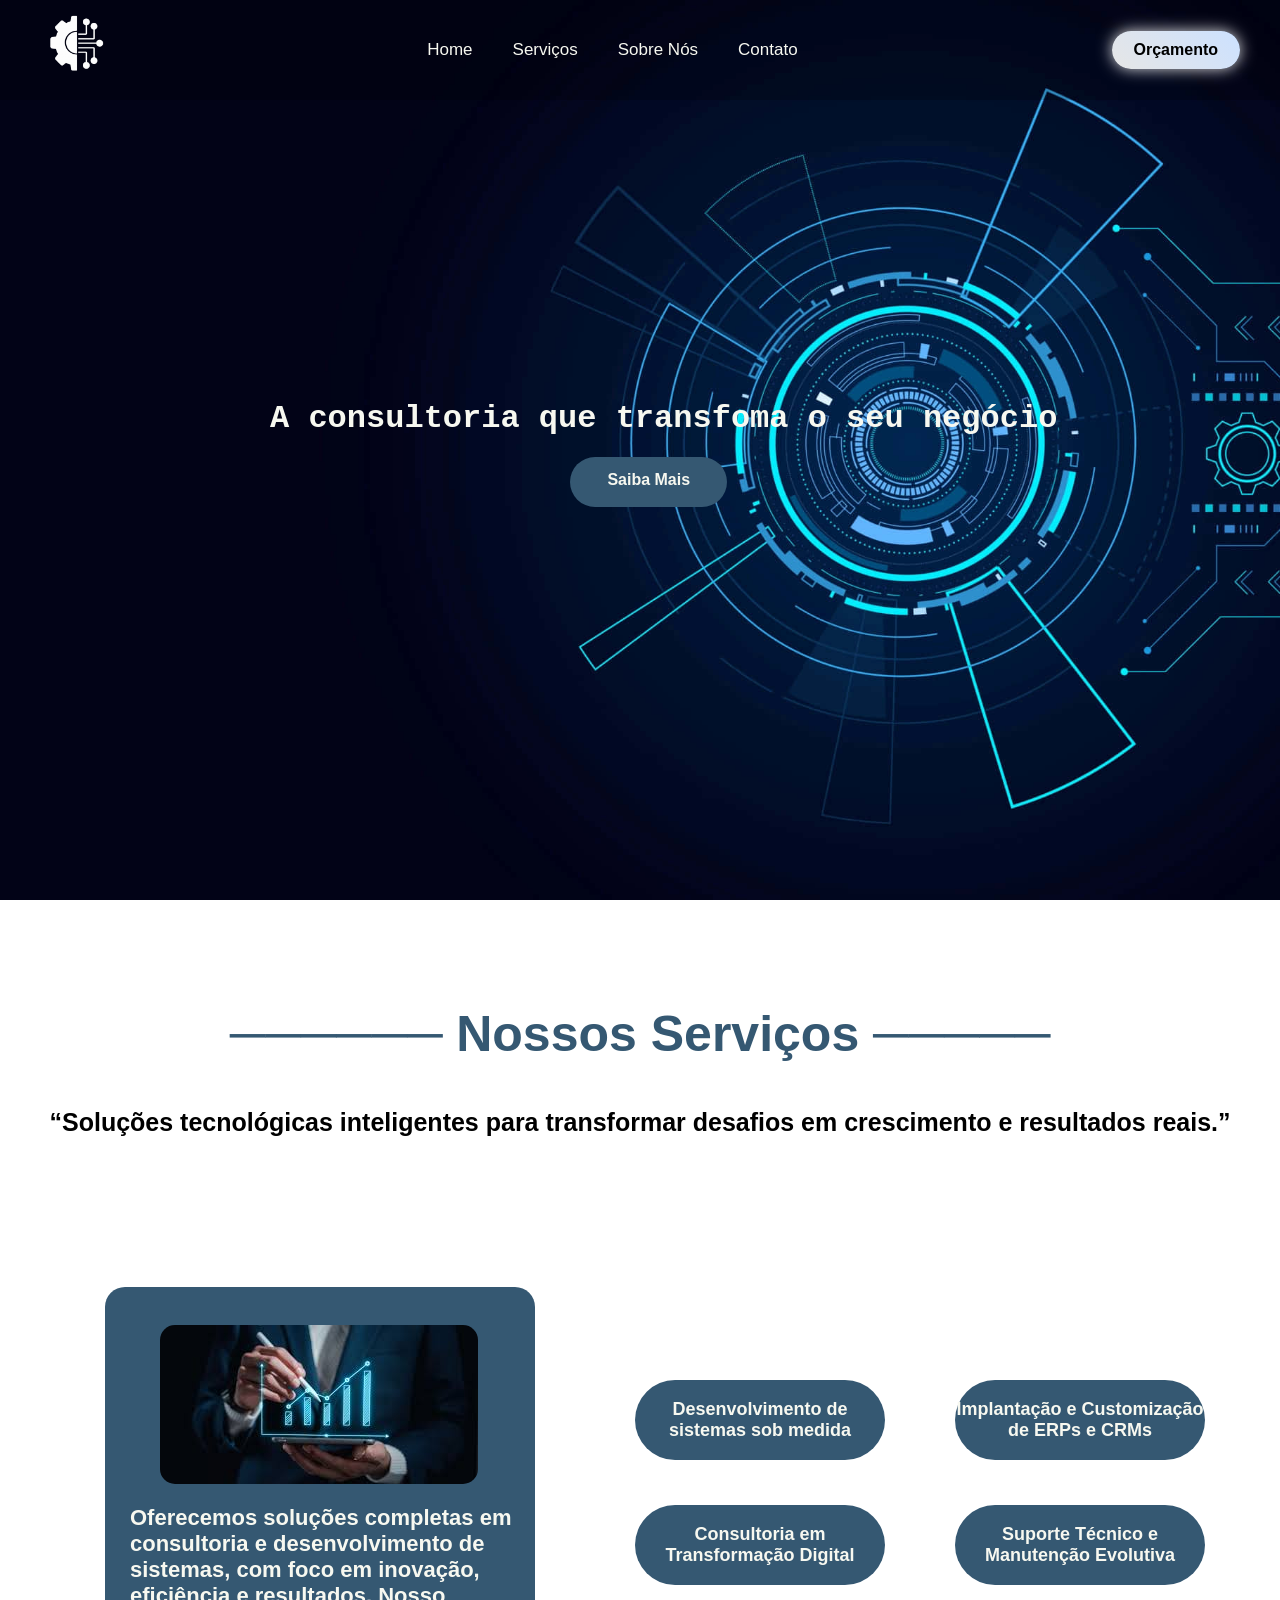
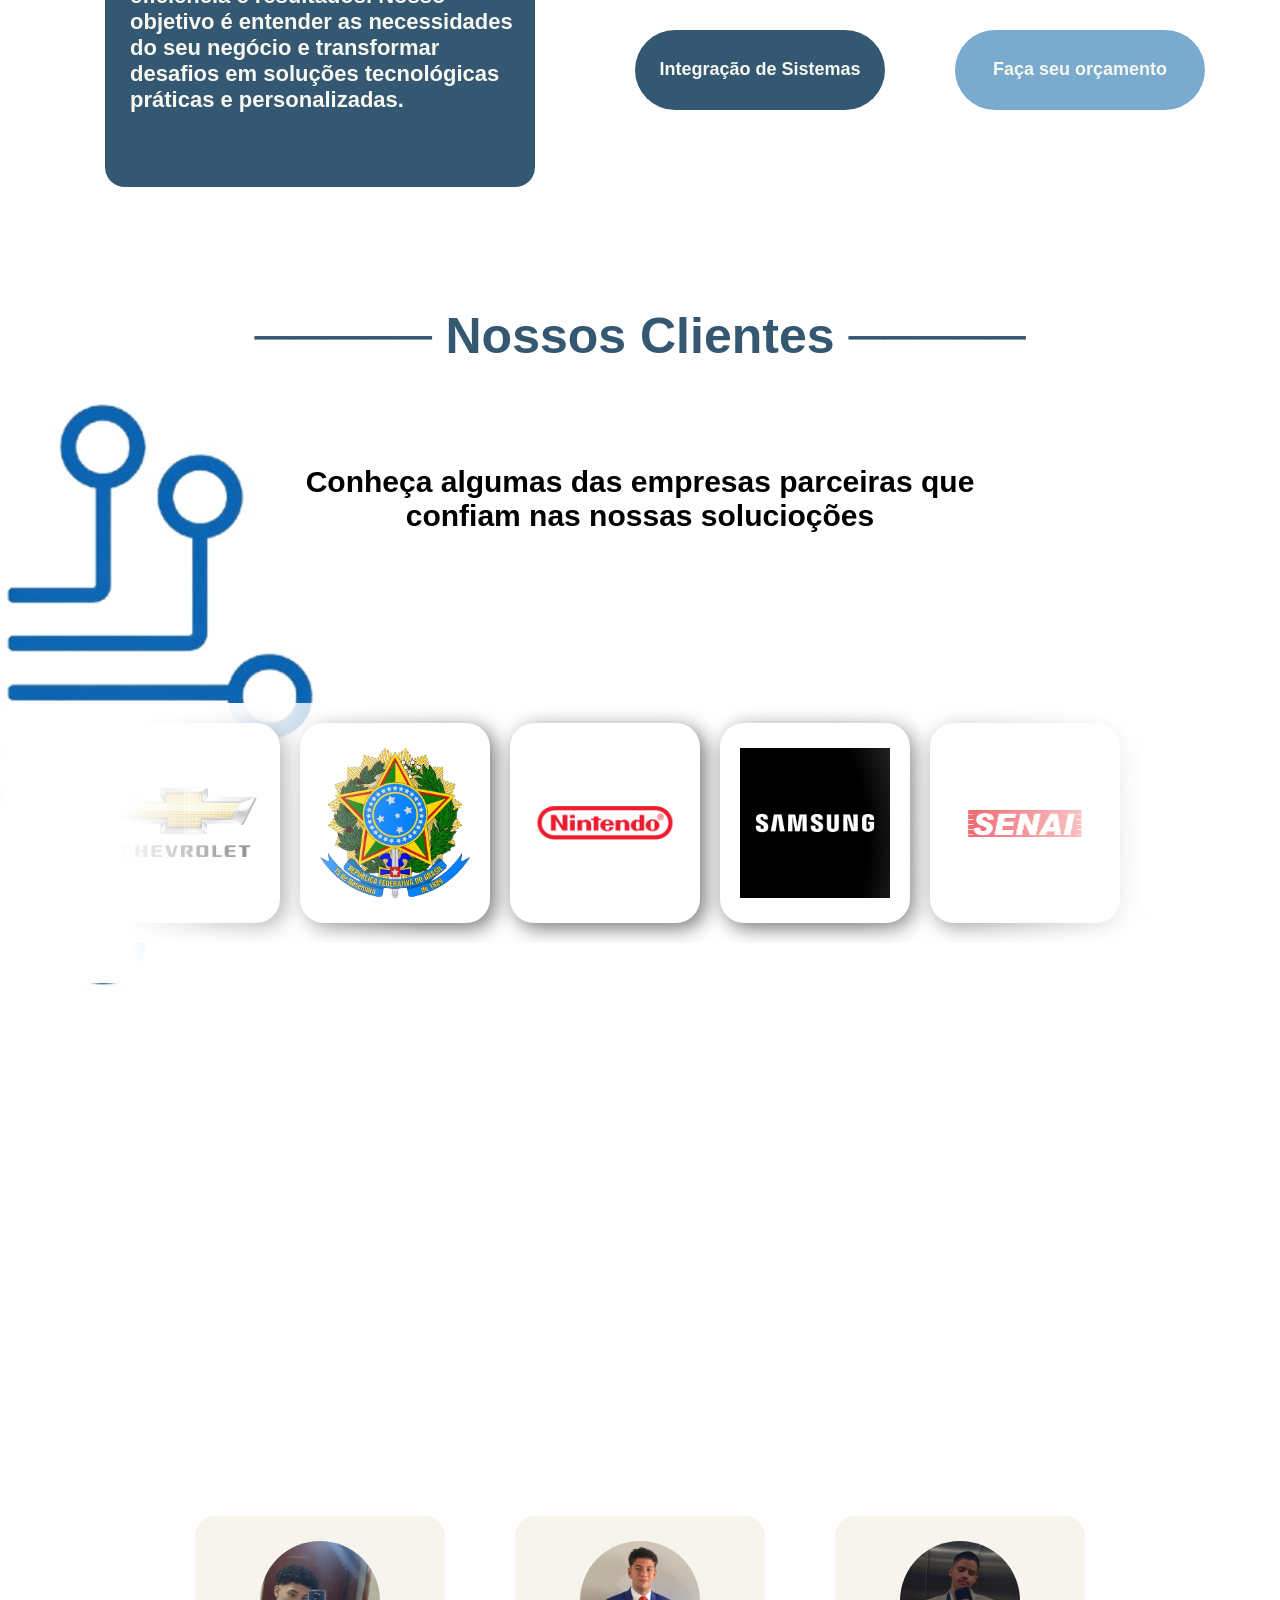
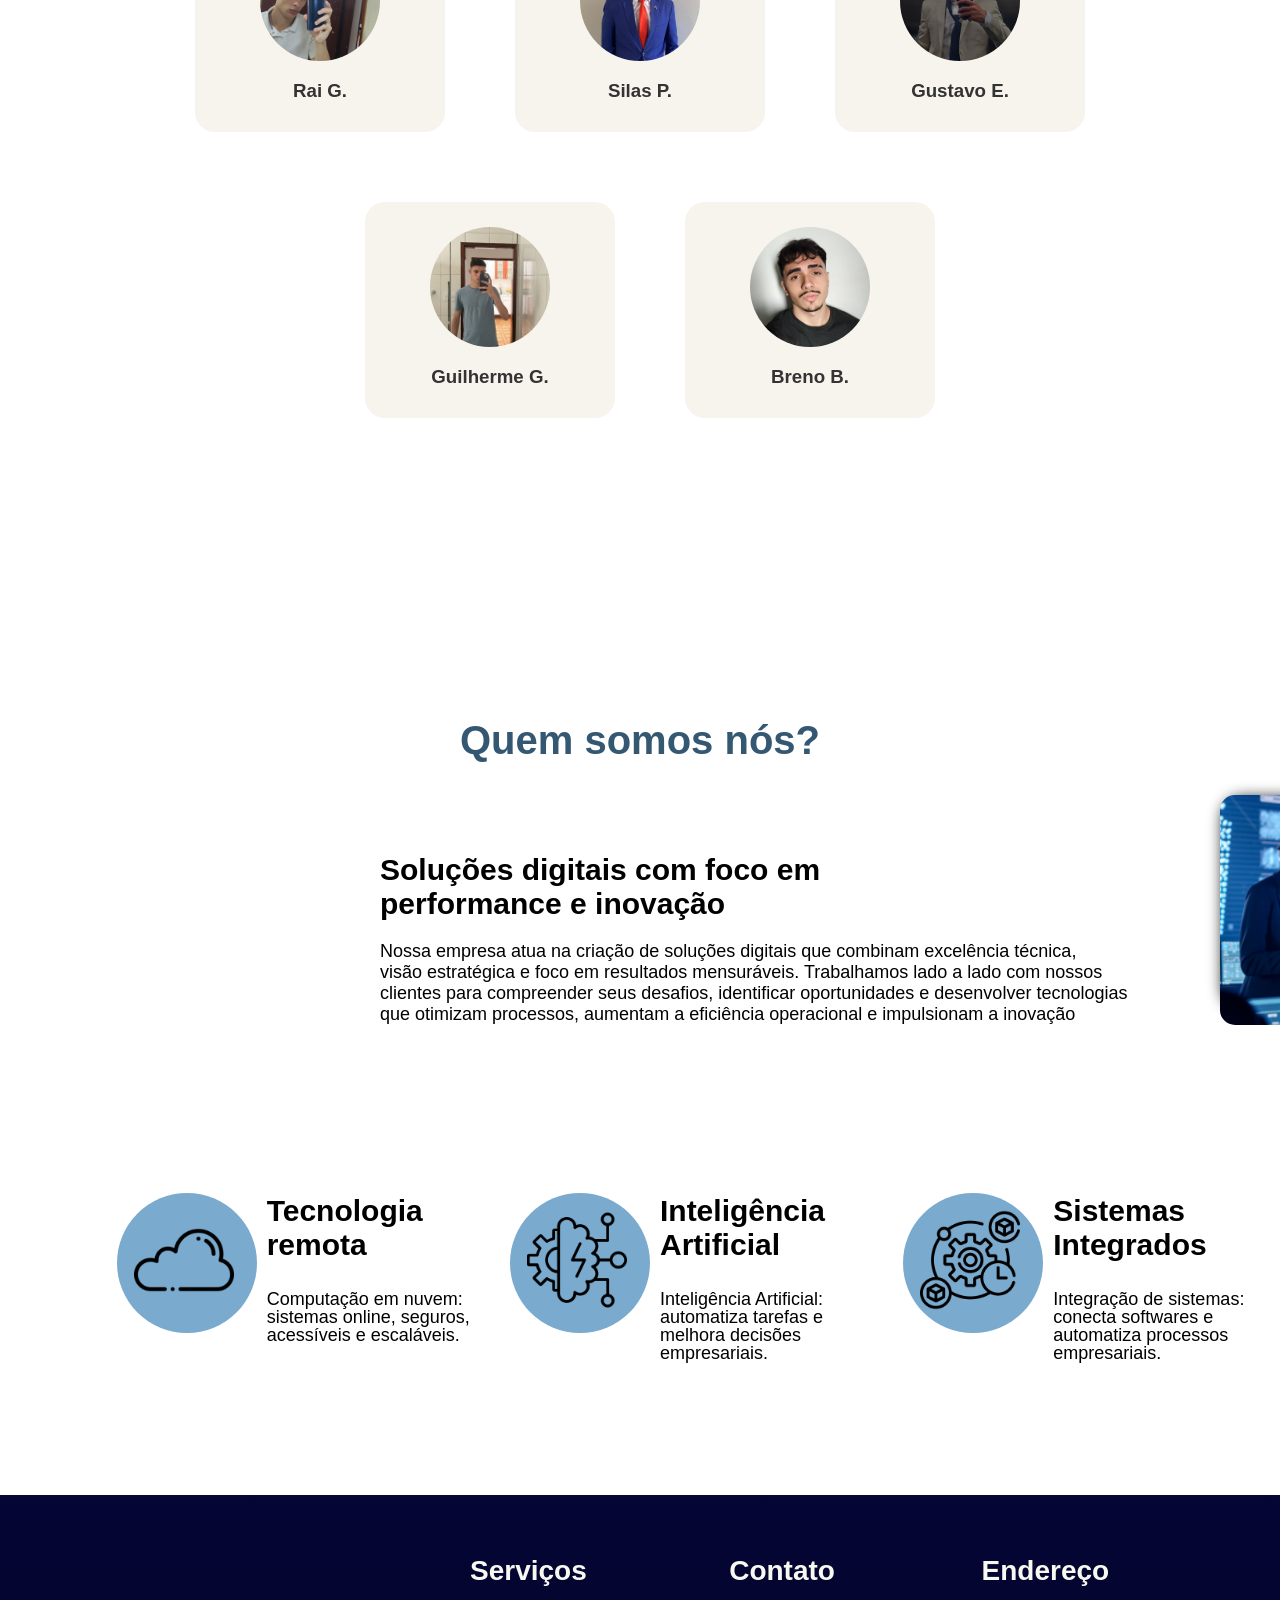
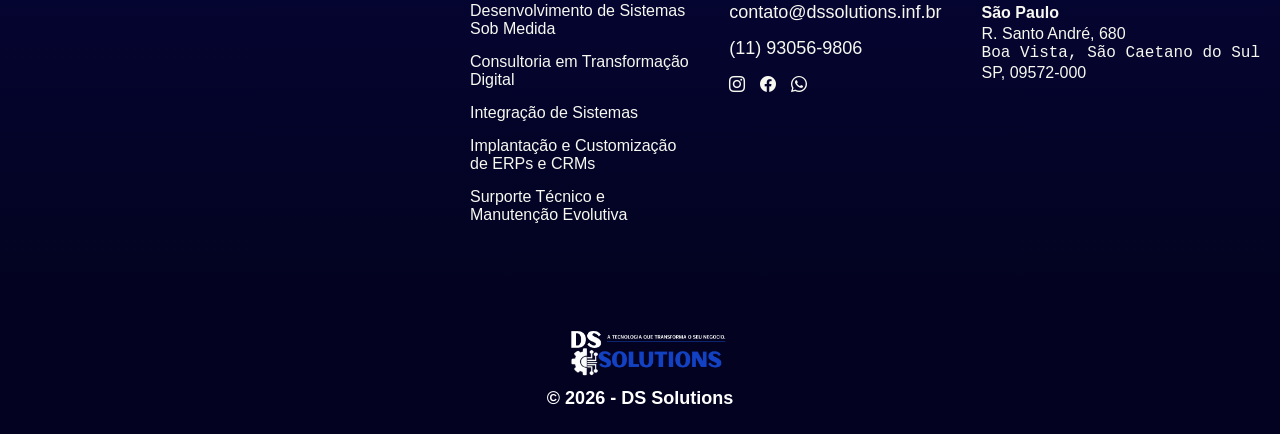
<file: index.html>
<!DOCTYPE html>
<html lang="pt-br">

<head>
    <meta charset="UTF-8">
    <meta name="viewport" content="width=device-width, initial-scale=1.0">
    <title>Home - DS Solutions</title>
    <link rel="stylesheet" href="css/style.css">
    <link rel="icon" href="./imagens/logo_branca.png">
    <link rel="stylesheet" href="https://cdn.jsdelivr.net/npm/bootstrap-icons@1.13.1/font/bootstrap-icons.min.css">
</head>

<body>
    <header class="topo">
        <div>
            <a href="index.html"><img src="imagens/logo_branca.png" class="logo" alt="consultoria"></a>
        </div>
        <nav class="menu">
            <ul class="opcao">
                <li><a href="index.html">Home</a></li>
                <li><a href="#servicos">Serviços</a></li>
                <li><a href="#sobre-nos">Sobre Nós</a></li>
                <li><a href="contato.html">Contato</a></li>
            </ul>
        </nav>

        <div class="topo-direita">
            <a href="login.html" class="orcamento-botao">Orçamento</a>
        </div>
    </header>

    <main>
        <section class="inicio">
            <section>
                <div class="container-home">
                    <div class="texto">
                        <pre>A consultoria que transfoma o seu negócio</pre>
                    </div>

                <div class="botao-saibamais">
                    Saiba Mais
                </div>
                </div>
            </section>
    </section>

    

    <section class="servicos" id="servicos">
        <div class="background-servicos">

        <div class="titulo_servicos">────── Nossos Serviços ─────</div>

        <div class="subtitulo_servicos"> “Soluções tecnológicas inteligentes para transformar desafios em crescimento e resultados reais.” </div>

        <div class="servicos-area">

            <div class="box_base">
                <p class="msg_base" id="mensagem_base"> <img src="./imagens/negocios.jpg"/> Oferecemos soluções completas em consultoria e desenvolvimento de sistemas, com foco em inovação, eficiência e resultados. Nosso objetivo é entender as necessidades do seu negócio e transformar desafios em soluções tecnológicas práticas e personalizadas.</p>
                
                <p class="servico1" id="mensagem1" style="display:none;"> <b>Desenvolvimento de sistemas sob medida</b> <br><br>Desenvolvemos sistemas personalizados de acordo com as necessidades específicas de cada cliente, considerando seus processos, objetivos e desafios. Atuamos desde o levantamento de requisitos até a implantação final, criando soluções web, desktop ou mobile com foco em performance, segurança e escalabilidade. <br><br> <a href="dev.html"><button class="botao">Saiba Mais</button></a></p> 

                <p class="servico2" id="mensagem2" style="display:none;"> <b>Consultoria em Transformação Digital</b> <br><br>Apoiamos empresas no processo de modernização e inovação tecnológica, analisando processos internos e identificando oportunidades de melhoria. Nossa consultoria envolve diagnóstico estratégico, planejamento de soluções e acompanhamento da implementação de novas tecnologias. <br><br> <a href="consult.html"><button class="botao">Saiba Mais</button></a></p>

                <p class="servico3" id="mensagem3" style="display:none;"> <b>Integração de Sistemas</b> <br><br>Realizamos a integração entre diferentes sistemas e plataformas, garantindo que as informações fluam de forma segura e eficiente entre setores e ferramentas. Seja conectando ERPs, CRMs, APIs ou sistemas legados, nosso trabalho elimina retrabalho, reduz falhas operacionais,e centraliza dados estratégicos. <br><br><br> <a href="integracao.html"><button class="botao">Saiba Mais</button></a></p>

                <p class="servico4" id="mensagem4" style="display:none;"> <b>Implantação e Customização de ERPs e CRMs</b> <br><br>Oferecemos serviços completos de implantação, parametrização e customização de sistemas de gestão empresarial (ERP) e relacionamento com clientes (CRM). Adaptamos as ferramentas à realidade do negócio, treinamos equipes e acompanhamos todo o processo de transição, garantindo o proveito máximo da solução. <br><br> <a href="index.html"><button class="botao">Saiba Mais</button></a></p>

                <p class="servico5" id="mensagem5" style="display:none;"> <b>Suporte Técnico e Manutenção Evolutiva</b> <br><br> Prestamos suporte contínuo e manutenção preventiva e evolutiva para assegurar que os sistemas permaneçam estáveis, seguros e atualizados. Atuamos na correção de falhas, melhorias de desempenho, atualizações tecnológicas e implementação de novas funcionalidades conforme a empresa cresce. <br><br> <a href="index.html"><button class="botao">Saiba Mais</button></a></p>
            </div>
    
            <div class="linha-servicos">

                <a onclick="mostrar1()"> <div class="servicos_box">Desenvolvimento de sistemas sob medida</div> </a>

                <a onclick="mostrar2()"> <div class="servicos_box">Consultoria em Transformação Digital</div> </a>

                <a onclick="mostrar3()"><div class="servicos_box">Integração de Sistemas</div></a>
            </div>

            <div class="linha-servicos">
                <a onclick="mostrar4()"> <div class="servicos_box">Implantação e Customização de ERPs e CRMs</div> </a>

                <a onclick="mostrar5()"><div class="servicos_box">Suporte Técnico e Manutenção Evolutiva</div></a>

                <a><div class="orcamento_box">Faça seu orçamento</div></a>
            </div>
        
            <script>
                function mostrar1() {
                    document.getElementById("mensagem_base").style.display = "none";
                    document.getElementById("mensagem1").style.display = "block";
                    document.getElementById("mensagem2").style.display = "none";
                    document.getElementById("mensagem3").style.display = "none";
                    document.getElementById("mensagem4").style.display = "none";
                    document.getElementById("mensagem5").style.display = "none";
                }

                
                function mostrar2() {
                    document.getElementById("mensagem_base").style.display = "none";
                    document.getElementById("mensagem1").style.display = "none";
                    document.getElementById("mensagem2").style.display = "block";
                    document.getElementById("mensagem3").style.display = "none";
                    document.getElementById("mensagem4").style.display = "none";
                    document.getElementById("mensagem5").style.display = "none";
                }

                function mostrar3() {
                    document.getElementById("mensagem_base").style.display = "none";
                    document.getElementById("mensagem1").style.display = "none";
                    document.getElementById("mensagem2").style.display = "none";
                    document.getElementById("mensagem3").style.display = "block";
                    document.getElementById("mensagem4").style.display = "none";
                    document.getElementById("mensagem5").style.display = "none";
                }

                function mostrar4() {
                    document.getElementById("mensagem_base").style.display = "none";
                    document.getElementById("mensagem1").style.display = "none";
                    document.getElementById("mensagem2").style.display = "none";
                    document.getElementById("mensagem3").style.display = "none";
                    document.getElementById("mensagem4").style.display = "block";
                    document.getElementById("mensagem5").style.display = "none";
                }

                function mostrar5() {
                    document.getElementById("mensagem_base").style.display = "none";
                    document.getElementById("mensagem1").style.display = "none";
                    document.getElementById("mensagem2").style.display = "none";
                    document.getElementById("mensagem3").style.display = "none";
                    document.getElementById("mensagem4").style.display = "none";
                    document.getElementById("mensagem5").style.display = "block";
                }

                window.onscroll = function() {
                    const header = document.querySelector('.topo');                
                    
                    if (window.scrollY > 350) {
                        header.classList.add('scrolled');
                    } else {
                        header.classList.remove('scrolled')
                    }
                }
            </script>

            </div>


        </div>

    </section>

    <section class="colaboradores" id="colaboradores">

        <div class="background-colaboradores">
            <div class="titulo-colaboradores">
            ───── Nossos Clientes ─────
        </div>
        <div class="texto-colaboradores">
            <b>Conheça algumas das empresas parceiras que <br>confiam nas nossas solucioções</b>
        </div>
        <div class="centro-colaboradores">
            <div class="carrossel-colaboradores">
                <div class="grupo-colaboradores">
                    <div class="imagem-colaboradores">
                        <img src="./imagens/chevrolet.png" class="padrao">
                    </div>
                    <div class="imagem-colaboradores">
                        <img src="./imagens/govfederal.png" class="padrao">
                    </div>
                    <div class="imagem-colaboradores">
                        <img src="./imagens/nintendo.png" class="padrao">
                    </div>
                    <div class="imagem-colaboradores">
                        <img src="./imagens/samsung.png" class="padrao">
                    </div>
                    <div class="imagem-colaboradores">
                        <img src="./imagens/senai.png" class="padrao">
                    </div>
                    <div class="imagem-colaboradores">
                        <img src="./imagens/assai.png" class="padrao">
                    </div>
                    <div class="imagem-colaboradores">
                        <img src="./imagens/mercado.png" class="padrao">
                    </div>
                    <div class="imagem-colaboradores">
                        <img src="./imagens/usp-logo-png-1.png" class="padrao">
                    </div>
                    <div class="imagem-colaboradores">
                        <img src="./imagens/Sedex_logo.png" class="padrao">
                    </div>
                    <div class="imagem-colaboradores">
                        <img src="./imagens/folha-sp.png" class="padrao">
                    </div>
                </div>
                <div aria-hidden class="grupo-colaboradores">
                    <div class="imagem-colaboradores">
                        <img src="./imagens/chevrolet.png" class="padrao">
                    </div>
                    <div class="imagem-colaboradores">
                        <img src="./imagens/govfederal.png" class="padrao">
                    </div>
                    <div class="imagem-colaboradores">
                        <img src="./imagens/nintendo.png" class="padrao">
                    </div>
                    <div class="imagem-colaboradores">
                        <img src="./imagens/samsung.png" class="padrao">
                    </div>
                    <div class="imagem-colaboradores">
                        <img src="./imagens/senai.png" class="padrao">
                    </div>
                    <div class="imagem-colaboradores">
                        <img src="./imagens/assai.png" class="padrao">
                    </div>
                    <div class="imagem-colaboradores">
                        <img src="./imagens/mercado.png" class="padrao">
                    </div>
                    <div class="imagem-colaboradores">
                        <img src="./imagens/usp-logo-png-1.png" class="padrao">
                    </div>
                    <div class="imagem-colaboradores">
                        <img src="./imagens/Sedex_logo.png" class="padrao">
                    </div>
                    <div class="imagem-colaboradores">
                        <img src="./imagens/Sedex_logo.png" class="padrao">
                    </div>
                </div>
            </div>
            <div class="teste"></div>
        </div>

        <br><br><br><br><br><br><br><br><br><br><br><br><br>
    </div>

    </section>

     <section class="funcionarios">
        <h1>Nossos colaboradores</h1>
        <div class="guarda-cards">
            <div class="card-funcionarios">
                <img src="imagens/imagem_300x300.png" alt="colaborador">
                <h3>Rai G.</h3>
            </div>
            <div class="card-funcionarios">
                <img src="imagens/silas-colaborador.png" alt="colaborador">
                <h3>Silas P.</h3>
            </div>
            <div class="card-funcionarios">
                <img src="imagens/gustavo-colaborador.png" alt="colaborador">
                <h3>Gustavo E.</h3>
            </div>
            <div class="guarda-cards2">
                <div class="card-funcionarios">
                    <div class="box">
                        <img src="imagens/Gemini_Generated_Image_8pc3o68pc3o68pc3.png" alt="colaborador">
                        <h3>Guilherme G.</h3>
                    </div>
                </div>
                <div class="card-funcionarios">
                    <div class="box">
                        <img src="imagens/breno.png" alt="colaborador">
                        <h3>Breno B.</h3>
                    </div>
                </div>
            </div>
        </div>
    </section>

    <section class="sobre-nos" id="sobre-nos">

        <h1>Quem somos nós?</h1>
        <h2>Soluções digitais com foco em <br>performance e inovação</h2>
        <p>Nossa empresa atua na criação de soluções digitais que combinam excelência técnica, <br>visão estratégica e foco em resultados mensuráveis. Trabalhamos lado a lado com nossos <br>clientes para compreender seus desafios, identificar oportunidades e desenvolver tecnologias <br>que otimizam processos, aumentam a eficiência operacional e impulsionam a inovação</p>
        
        <div class="card-principal">
            <img src="imagens/card-001.png" alt="sobre nós">
        </div>

        <selection class="card-tecnologias">

            <div class="card-secundario">
                <img src="imagens/nuvem.png" alt="Computação em nuvem-img">
                <h2>Tecnologia remota</h2>
                <p>Computação em nuvem: sistemas online, seguros, acessíveis e escaláveis.</p>
            </div>
            <div class="card-secundario">
                <img src="imagens/tecnologia.png" alt="Inteligência Artificial-img">
                <h2>Inteligência Artificial</h2>
                <p>Inteligência Artificial: automatiza tarefas e melhora decisões empresariais.</p>
            </div>
            <div class="card-secundario">
                <img src="imagens/sistema-integrado.png" alt="Sistemas integrado-img">
                <h2>Sistemas Integrados</h2>
                <p>Integração de sistemas: conecta softwares e automatiza processos empresariais.</p>
            </div>
        </selection>

        <br><br><br><br><br><br><br><br><br>
    </section>

    </main>

    <footer>
        <div class="main-footer">
            <div class="container-footer">
                <div class="row">
                    <div class="col-footer">
                        <h4>Serviços</h4>
                        <ul class="lista">
                            <a href="dev.html">
                                <li>Desenvolvimento de Sistemas Sob Medida</li>
                            </a>
                            <a href="consult.html">
                                <li>Consultoria em Transformação Digital</li>
                            </a>
                            <a href="integracao.html">
                                <li>Integração de Sistemas</li>
                            </a>
                            <a>
                                <li>Implantação e Customização de ERPs e CRMs</li>
                            </a>
                            <a>
                                <li>Surporte Técnico e Manutenção Evolutiva</li>
                            </a>
                        </ul>
                    </div>
                    <div class="col-footer">
                        <h4>Contato</h4>
                        <ul class="lista">
                            <li>contato@dssolutions.inf.br</li>
                            <li>(11) 93056-9806</li>
                            <li>
                                <a href="https://www.instagram.com/euu.faccio/"><i class="bi bi-instagram"></i></a>
                                <a href=""><i class="bi bi-facebook"></i></a>
                                <a
                                    href="https://api.whatsapp.com/send/?phone=5511930569806&text&type=phone_number&app_absent=0"><i
                                        class="bi bi-whatsapp"></i></a>
                            </li>
                        </ul>
                    </div>
                    <div class="col-footer">
                        <h4>Endereço</h4>
                        <ul class="lista">
                            <li>
                                <a class="endereco"
                                    href="https://www.google.com/maps/place/R.+Santo+Andr%C3%A9,+680+-+Boa+Vista,+S%C3%A3o+Caetano+do+Sul+-+SP,+09572-000/@-23.6481439,-46.5610715,15.75z/data=!4m6!3m5!1s0x94ce4328ea92757b:0xccca50dd4902033b!8m2!3d-23.6441746!4d-46.5582895!16s%2Fg%2F11dzsc5qnj?hl=pt-br&entry=ttu&g_ep=EgoyMDI2MDIyMy4wIKXMDSoASAFQAw%3D%3D">
                                    <span class="sp">São Paulo <br></span>
                                    R. Santo André, 680
                                    <pre>Boa Vista, São Caetano do Sul</pre> SP, 09572-000

                                </a>
                            </li>
                        </ul>
                    </div>
                </div>
            </div>
        </div>
        <div class="barra">
            <div class="logo-footer">
                <img src="imagens/logo_tudo.png" class="logo-baixo">

                <p class="paragrafo-footer">© 2026 - DS Solutions</p>
            </div>
        </div>
    </footer>

    <script>
        window.onscroll = function() {
            const header = document.querySelector('.topo');
            
            if (window.scrollY > 350) {
                header.classList.add('scrolled');
            } else {
                header.classList.remove('scrolled');
            }
        };
    </script>
</body>

</html>
</file>
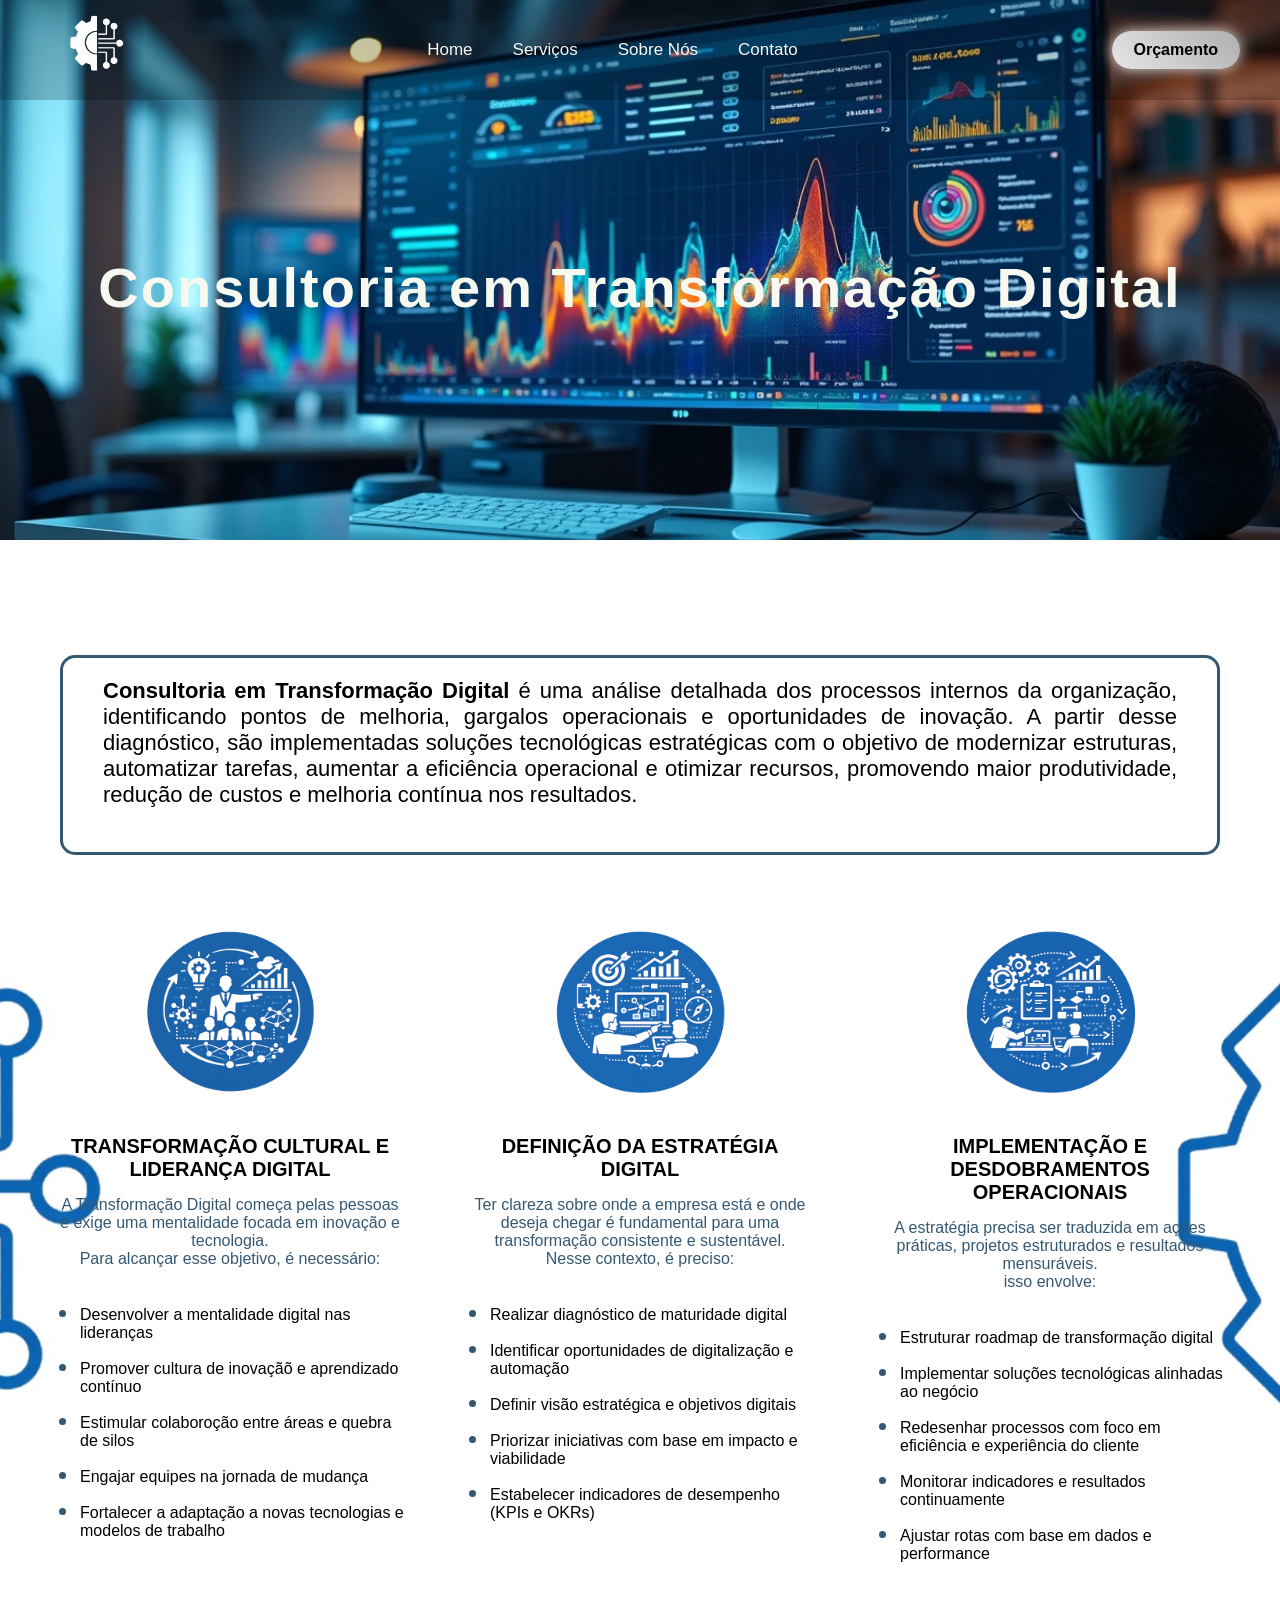
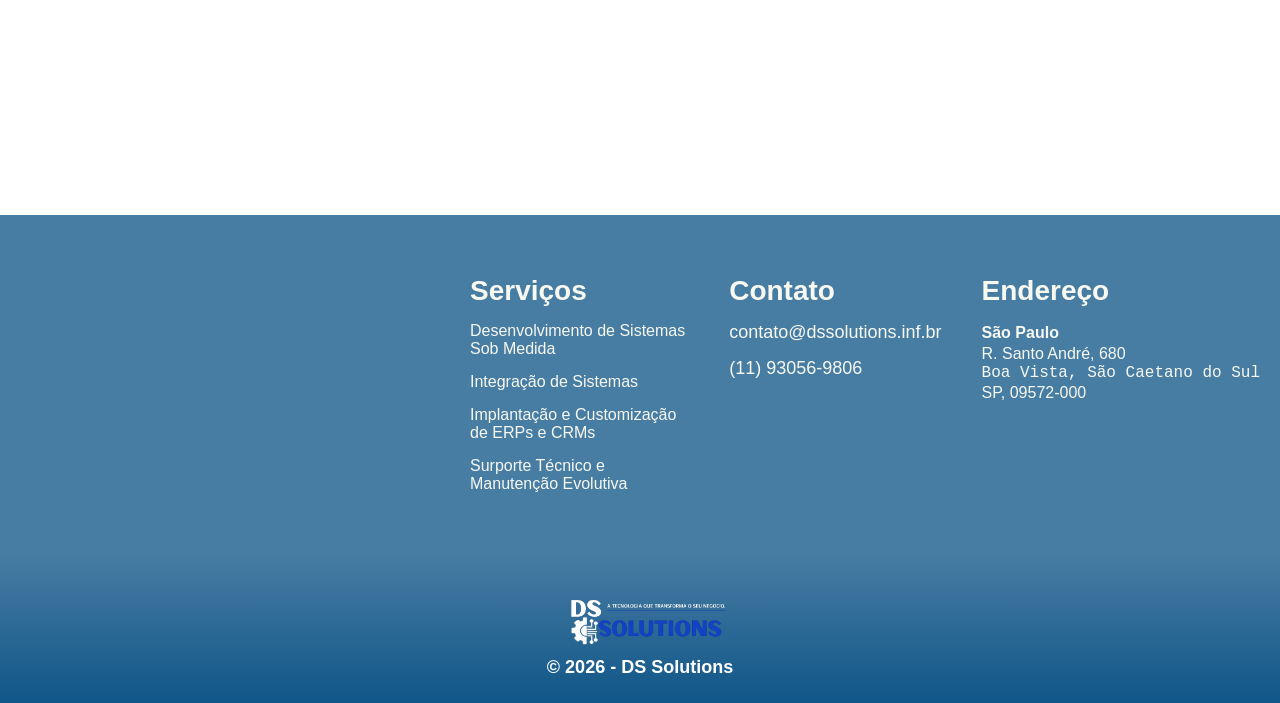
<file: consult.html>
<!DOCTYPE html>
<html lang="pt-br">

<head>
    <meta charset="UTF-8">
    <meta name="viewport" content="width=device-width, initial-scale=1.0">
    <title>
        DS Solutions - Consultoria em Transformação Digital
    </title>
    <link rel="stylesheet" href="css/consult.css">
    <link rel="icon" href="imagens/logo_branca.png">
</head>

<body>
    <header class="topo">
        <div class="topo-menu">
            <div>
                <a href="home.html"><img src="imagens/logo_branca.png" class="logo" alt="consultoria"></a>
            </div>
            <nav class="menu">
                <ul class="opcao">
                    <li><a href="index.html">Home</a></li>
                    <li><a href="#servicos">Serviços</a></li>
                    <li><a href="sobre.html">Sobre Nós</a></li>
                    <li><a href="contato.html">Contato</a></li>
                </ul>
            </nav>

            <div class="topo-direita">
                <a href="login.html" class="orcamento-botao">Orçamento</a>
            </div>
        </div>
    </header>

    </header>

    <section class="dev-img">
        <div class="dev-texto">
            <h1>Consultoria em Transformação Digital</h1>
        </div>
    </section>
    <main>
        <section>
            <div class="container">
                <div class="box">
                    <div class="descricao">
                        <span>Consultoria em Transformação Digital</span> é uma análise detalhada dos processos internos
                        da
                        organização, identificando pontos de melhoria, gargalos operacionais e oportunidades de
                        inovação. A
                        partir desse diagnóstico, são implementadas soluções tecnológicas estratégicas com o objetivo de
                        modernizar estruturas, automatizar tarefas, aumentar a eficiência operacional e otimizar
                        recursos,
                        promovendo maior produtividade, redução de custos e melhoria contínua nos resultados.
                    </div>
                </div>
            </div>
        </section>
        <section>
            <div class="section">
                <div class="card">
                    <div class="icon">
                        <img src="imagens/icon4.png" alt="Consultoria">
                    </div>

                    <h3>TRANSFORMAÇÃO CULTURAL E LIDERANÇA DIGITAL</h3>

                    <p>
                        A Transformação Digital começa pelas pessoas e exige uma mentalidade focada em inovação e
                        tecnologia.
                        <br>
                        Para alcançar esse objetivo, é necessário:
                    </p>

                    <ul>
                        <li>
                            Desenvolver a mentalidade digital nas lideranças
                        </li>
                        <li>
                            Promover cultura de inovaçãõ e aprendizado contínuo
                        </li>
                        <li>
                            Estimular colaboroção entre áreas e quebra de silos
                        </li>
                        <li>
                            Engajar equipes na jornada de mudança
                        </li>
                        <li>
                            Fortalecer a adaptação a novas tecnologias e modelos de trabalho
                        </li>
                    </ul>
                </div>
                <div class="card">
                    <div class="icon">
                        <img src="imagens/icon5.png" alt="digital">
                    </div>

                    <h3>DEFINIÇÃO DA ESTRATÉGIA DIGITAL</h3>

                    <p>
                        Ter clareza sobre onde a empresa está e onde deseja chegar é fundamental para uma transformação
                        consistente e sustentável.
                        <br>
                        Nesse contexto, é preciso:
                    </p>

                    <ul>
                        <li>
                            Realizar diagnóstico de maturidade digital
                        </li>
                        <li>
                            Identificar oportunidades de digitalização e automação
                        </li>
                        <li>
                            Definir visão estratégica e objetivos digitais
                        </li>
                        <li>
                            Priorizar iniciativas com base em impacto e viabilidade
                        </li>
                        <li>
                            Estabelecer indicadores de desempenho (KPIs e OKRs)
                        </li>
                    </ul>
                </div>
                <div class="card">
                    <div class="icon">
                        <img src="imagens/icon6.png" alt="implementar">
                    </div>

                    <h3>IMPLEMENTAÇÃO E DESDOBRAMENTOS OPERACIONAIS</h3>

                    <P>
                        A estratégia precisa ser traduzida em ações práticas, projetos estruturados e resultados
                        mensuráveis.
                        <br>
                        isso envolve:
                    </P>

                    <ul>
                        <li>
                            Estruturar roadmap de transformação digital
                        </li>
                        <li>
                            Implementar soluções tecnológicas alinhadas ao negócio
                        </li>
                        <li>
                            Redesenhar processos com foco em eficiência e experiência do cliente
                        </li>
                        <li>
                            Monitorar indicadores e resultados continuamente
                        </li>
                        <li>
                            Ajustar rotas com base em dados e performance
                        </li>
                    </ul>
                </div>
            </div>
        </section>
    </main>
    <footer>
        <div class="main-footer">
            <div class="container-footer">
                <div class="row">
                    <div class="col-footer">
                        <h4>Serviços</h4>
                        <ul class="lista">
                            <a href="dev.html">
                                <li>Desenvolvimento de Sistemas Sob Medida</li>
                            </a>
                            <a href="integracao.html">
                                <li>Integração de Sistemas</li>
                            </a>
                            <a>
                                <li>Implantação e Customização de ERPs e CRMs</li>
                            </a>
                            <a>
                                <li>Surporte Técnico e Manutenção Evolutiva</li>
                            </a>
                        </ul>
                    </div>
                    <div class="col-footer">
                        <h4>Contato</h4>
                        <ul class="lista">
                            <li>contato@dssolutions.inf.br</li>
                            <li>(11) 93056-9806</li>
                            <li>
                                <a href="https://www.instagram.com/euu.faccio/"><i class="bi bi-instagram"></i></a>
                                <a href=""><i class="bi bi-facebook"></i></a>
                                <a
                                    href="https://api.whatsapp.com/send/?phone=5511930569806&text&type=phone_number&app_absent=0"><i
                                        class="bi bi-whatsapp"></i></a>
                            </li>
                        </ul>
                    </div>
                    <div class="col-footer">
                        <h4>Endereço</h4>
                        <ul class="lista">
                            <li>
                                <a class="endereco"
                                    href="https://www.google.com/maps/place/R.+Santo+Andr%C3%A9,+680+-+Boa+Vista,+S%C3%A3o+Caetano+do+Sul+-+SP,+09572-000/@-23.6481439,-46.5610715,15.75z/data=!4m6!3m5!1s0x94ce4328ea92757b:0xccca50dd4902033b!8m2!3d-23.6441746!4d-46.5582895!16s%2Fg%2F11dzsc5qnj?hl=pt-br&entry=ttu&g_ep=EgoyMDI2MDIyMy4wIKXMDSoASAFQAw%3D%3D">
                                    <span class="sp">São Paulo <br></span>
                                    R. Santo André, 680
                                    <pre>Boa Vista, São Caetano do Sul</pre> SP, 09572-000

                                </a>
                            </li>
                        </ul>
                    </div>
                </div>
            </div>
        </div>
        <div class="barra">
            <div class="logo-footer">
                <img src="imagens/logo_tudo.png" class="logo-baixo">

                <p class="paragrafo-footer">© 2026 - DS Solutions</p>
            </div>
        </div>
    </footer>
</body>

</html>
</file>
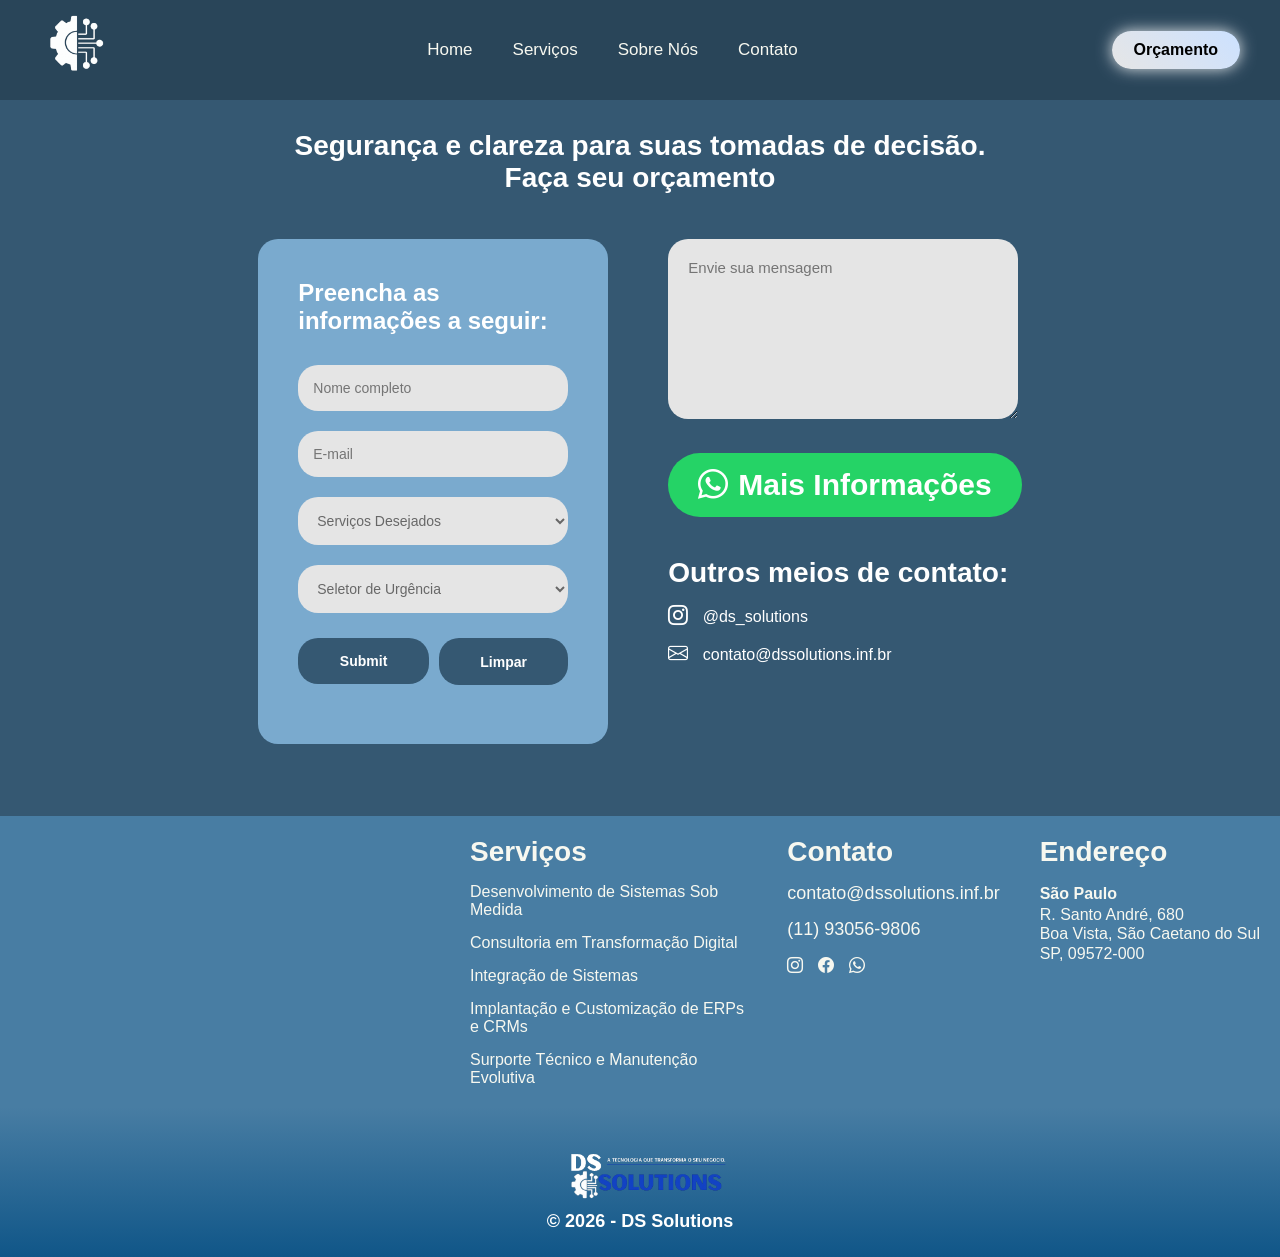
<file: contato.html>
<!DOCTYPE html>
<html lang="pt-br">

<head>
    <meta charset="UTF-8">
    <meta name="viewport" content="width=device-width, initial-scale=1.0">
    <title>Contato - DS Solutions</title>
    <link rel="stylesheet" href="css/contato.css">
    <link rel="stylesheet" href="https://cdn.jsdelivr.net/npm/bootstrap-icons@1.11.3/font/bootstrap-icons.min.css">
</head>

<body>

    <header class="topo">
        <div>
            <a href="index.html"><img src="imagens/logo_branca.png" class="logo" alt="consultoria"></a>
        </div>
        <nav class="menu">
            <ul class="opcao">
                <li><a href="index.html">Home</a></li>
                <li><a href="index.html#servicos">Serviços</a></li>
                <li><a href="index.html#sobre-nos">Sobre Nós</a></li>
                <li><a href="contato.html">Contato</a></li>
            </ul>
        </nav>

        <div class="topo-direita">
            <a href="login.html" class="orcamento-botao">Orçamento</a>
        </div>
    </header>

    <div class="title"></div>
        <h1>Segurança e clareza para suas tomadas de decisão. <br> Faça seu orçamento</h1>
    </div>

    <div class="container">

        <div class="card">
            <h2>Preencha as informações a seguir:</h2>
            <form action="">
                <input type="text" placeholder="Nome completo">
                <input type="email" placeholder="E-mail">

                <select name="Serviços Desejados" id="Seletor">
                    <option value="">Serviços Desejados</option>
                    <option value="">Desenvolvimento de Sistemas Sob Medida</option>
                    <option value="">Consultoria em Transformação Digital</option>
                    <option value="">Integração de Sistemas</option>
                    <option value="">Implantação e Customização de ERPs e CRMs</option>
                    <option value="">Suporte Técnico e Manutenção Evolutiva</option>
                </select>

                <select name="Seletor de Urgência" id="Seletor">
                    <option value="">Seletor de Urgência</option>
                    <option value="">Muito Urgente</option>
                    <option value="">Urgente</option>
                    <option value="">Médio</option>
                    <option value="">Pouco Urgente</option>
                </select>

                <div class="enviar-btns">
                    <input type="submit" placeholder="Enviar" class="submit-btn" onclick="mostrar()">

                    <button type="reset" placeholder="Limpar" class="reset-btn"
                        onclick="alert('Dados limpos com sucesso!')">Limpar</button>
                </div>

            </form>
        </div>

        <div id="cardenviar" class="card-enviar" style="display: none;">

            <i class="bi bi-check-circle-fill"></i> <br><br>

            Seu orçamento foi enviado com sucesso!<br><br> <br><br>

            <a href="">Acompanhe seu projeto</a><br><br><br><br><br>

            <button onclick="esconder()">
                Voltar
            </button>
        </div>

        <script>
            function mostrar(){
                document.getElementById("cardenviar").style.display = "block";
                event.preventDefault();
            }

            function esconder(){
                document.getElementById("cardenviar").style.display = "none";
            }
        </script>

        <div>
            <textarea placeholder="Envie sua mensagem"></textarea><br>

            <a class="whatsapp-button"
                href="https://api.whatsapp.com/send/?phone=5511930569806&text&type=phone_number&app_absent=0">
                <i class="bi bi-whatsapp"></i> Mais Informações
            </a>

            <div class="contato-info">
                <h3>Outros meios de contato:</h3>
                <p> <i class="bi bi-instagram"></i> @ds_solutions</p>
                <p> <i class="bi bi-envelope"></i> contato@dssolutions.inf.br</p>
            </div>
        </div>
    </div>

    <br><br><br><br>

    <footer>
        <div class="container-footer">
            <div class="row">
                <div class="col-footer">
                    <h4>Serviços</h4>
                    <ul class="lista">
                        <a href="dev.html">
                            <li>Desenvolvimento de Sistemas Sob Medida</li>
                        </a>
                        <a href="consult.html">
                            <li>Consultoria em Transformação Digital</li>
                        </a>
                        <a href="integracao.html">
                            <li>Integração de Sistemas</li>
                        </a>
                        <a>
                            <li>Implantação e Customização de ERPs e CRMs</li>
                        </a>
                        <a>
                            <li>Surporte Técnico e Manutenção Evolutiva</li>
                        </a>
                    </ul>
                </div>
                <div class="col-footer">
                    <h4>Contato</h4>
                    <ul class="lista">
                        <li>contato@dssolutions.inf.br</li>
                        <li>(11) 93056-9806</li>
                        <li>
                            <a href="https://www.instagram.com/euu.faccio/"><i class="bi bi-instagram"></i></a>
                            <a href=""><i class="bi bi-facebook"></i></a>
                            <a
                                href="https://api.whatsapp.com/send/?phone=5511930569806&text&type=phone_number&app_absent=0"><i
                                    class="bi bi-whatsapp"></i></a>
                        </li>
                    </ul>
                </div>
                <div class="col-footer">
                    <h4>Endereço</h4>
                    <ul class="lista">
                        <li>
                            <a class="endereco"
                                href="https://www.google.com/maps/place/R.+Santo+Andr%C3%A9,+680+-+Boa+Vista,+S%C3%A3o+Caetano+do+Sul+-+SP,+09572-000/@-23.6481439,-46.5610715,15.75z/data=!4m6!3m5!1s0x94ce4328ea92757b:0xccca50dd4902033b!8m2!3d-23.6441746!4d-46.5582895!16s%2Fg%2F11dzsc5qnj?hl=pt-br&entry=ttu&g_ep=EgoyMDI2MDIyMy4wIKXMDSoASAFQAw%3D%3D">
                                <span class="sp">São Paulo <br></span>
                                R. Santo André, 680
                                <pre>Boa Vista, São Caetano do Sul</pre> SP, 09572-000
                            </a>
                        </li>
                    </ul>
                </div>
            </div>
        </div>
        <div class="barra">
            <div class="logo-footer">
                <img src="imagens/logo_tudo.png" class="logo-baixo">

                <p class="paragrafo-footer">© 2026 - DS Solutions</p>
            </div>
        </div>
    </footer>
</body>

</html>
</file>
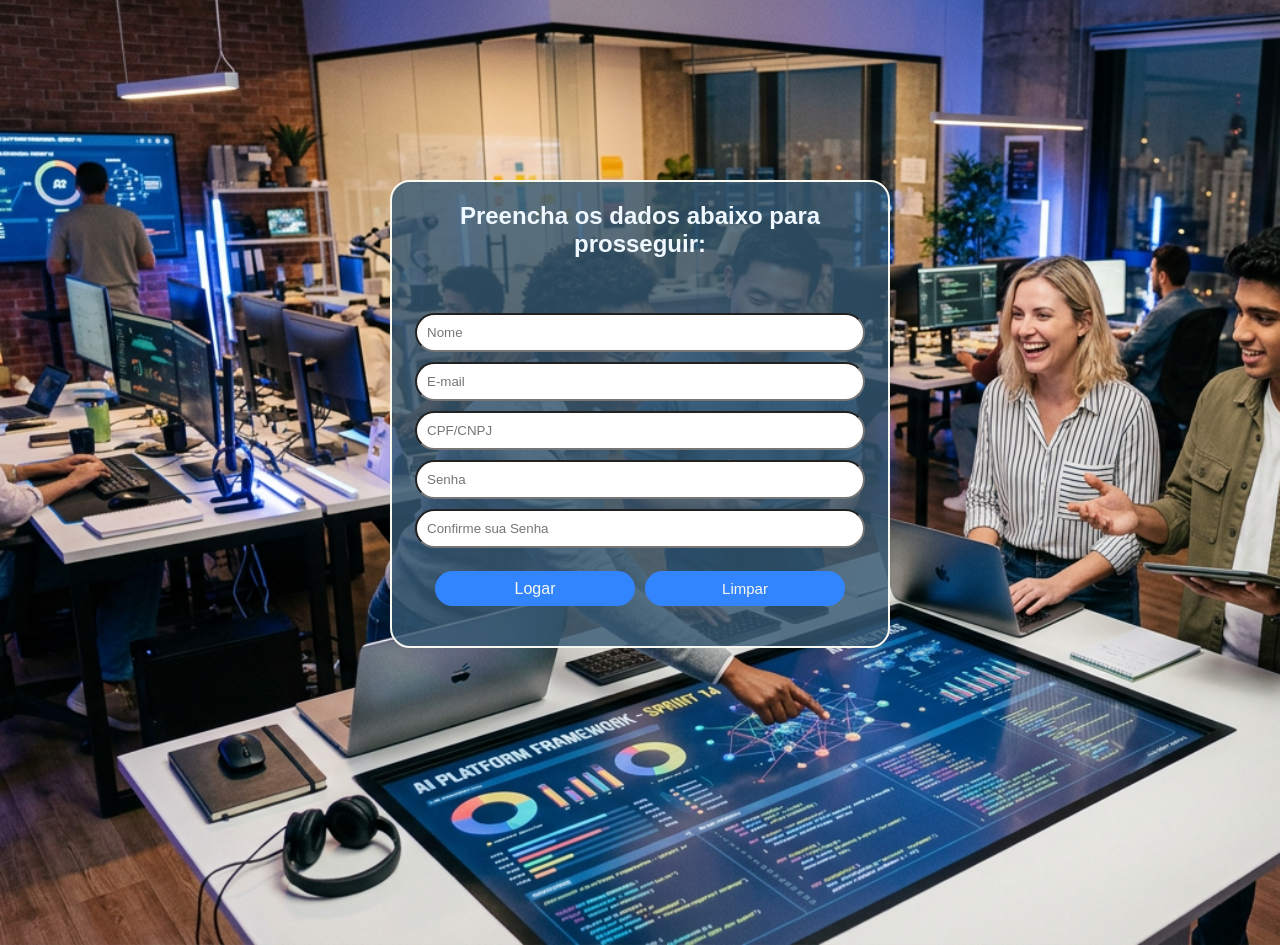
<file: loginprojeto.html>
<!DOCTYPE html>
<html lang="pt-br">

<head>
    <meta charset="UTF-8">
    <meta name="viewport" content="width=device-width, initial-scale=1.0">
    <title>Acompanhe seu projeto</title>
    <link rel="stylesheet" href="./css/loginprojeto.css">
</head>

<body>
    <main>
        <section class="box">
            <h1>
                Preencha os dados abaixo para prosseguir:
            </h1>
            <input type="text" placeholder="Nome">
            <input type="email" placeholder="E-mail">
            <input type="number" placeholder="CPF/CNPJ">
            <input type="password" placeholder="Senha">
            <input type="password" placeholder="Confirme sua Senha">

            <br>
            <div class="log-limp">
                <a href="" class="login">Logar</a>
                <button type="reset" placeholder="Limpar" class="submit-btn"
                    onclick="alert('Dados limpos com sucesso!')"> Limpar
                </button>
            </div>
        </section>

    </main>

</body>

</html>
</file>
<file: css/style.css>
* {
    margin: 0;
    padding: 0;
    box-sizing: border-box;
}

html {
    scroll-behavior: smooth;
}

body {
    background-image: url(../imagens/plano_fundo.jpg);
    background-position: center;
    background-repeat: no-repeat;
    background-size: cover;
    background-attachment: fixed;
    font-family: Century Gothic, sans-serif;
    font-weight: bold;
}

header{
    z-index: 1000;
}

.inicio{
    height: 100vh;
}

.topo {
    display: flex;
    align-items: center;
    justify-content: space-between;
    padding: 0 40px;
    background-color: rgba(0, 0, 0, 0.212);
    height: 100px;
    position: fixed;
    top: 0;
    width: 100%;
}

.topo.scrolled {
    background-color: rgba(3, 3, 33);
    transition: ease-in-out 0.3s;
}

.logo {
    height: 110px;
    transition: 0.3s;
}

.logo:hover {
    transform: scale(1.05);
}

.menu {
    justify-content: center;
    flex: 1;
    display: flex;
}

.opcao {
    display: flex;
    gap: 40px;
    list-style: none;
    align-items: center;
}


a {
    text-decoration: none;
    color: #F7F8F0;
    font-weight: 500;
    font-size: 16px;
}

.menu a{
    position: relative;
    text-decoration: none;
    font-size: 17px;
    transition: font-size 0.3s;
}

.menu a:hover{
    text-shadow: 0 0 15px #F7F8F0;
    font-weight: bold;
    font-size: 20px;
}

.menu a:hover::after{
    width:100%;
}

.menu a::after{
    content:"";
    position:absolute;
    left:0;
    bottom:-6px;
    width:0%;
    height:2px;
    background:#F7F8F0;
    transition:0.3s;
}


.topo-direita {
    display: flex;
    justify-content: flex-end;
    
}

.orcamento-botao {
    padding: 10px 22px;
    text-decoration: none;
    background: linear-gradient(45deg, #e6e6e6, #cce1ff);
    color: black;
    border-radius: 30px;
    font-weight: bold;
    font-size: 16px;
    box-shadow: 0 0 15px rgba(255, 255, 255, 0.856);
    position: relative;
}

.orcamento-botao:hover {
    background: linear-gradient(45deg, #7aaace, #cce1ff);
    box-shadow: 0 0 15px #7aaace;
    color: #fff;
}

.container-home {
    max-width: 1200px;
    margin: 0 auto;
    padding: 40px 20px;
    color: #F7F8F0;
    display: inline-block;
    margin-top: 40vh;
    margin-left: 250px;
}

.texto {
    display: flex;
    align-items: center;
    gap: 30px;
    font-size: 32px;
}

.botao-saibamais {
    margin-top: 20px;
    border-radius: 30px;
    background-color: #355872;
    width: 20%;
    height: 50px;
    text-align: center;
    padding: 14px;
    font-weight: bold;
    margin-left: 300px;
    transition: 0.3s;
    cursor: pointer;
}

.botao-saibamais:hover {
    transform: scale(1.05);
    background-color: #7AAACE;
    box-shadow: 0 0 15px #F7F8F0;
}



@import url('https://fonts.googleapis.com/css2?family=Shrikhand&display=swap');

.servicos{
    margin: 0;
    padding: 0;
}

.titulo_servicos{
    padding-top: 105px;
    font-family: "Century Gothic", CenturyGothic, AppleGothic, sans-serif;
    text-align: center;
    font-size: 50px;
    color: #355872;
    font-weight: bold;
}

.subtitulo_servicos {
    margin-top: 45px;
    font-family: "Century Gothic", CenturyGothic, AppleGothic, sans-serif;
    font-size: 25px;
    font-weight: bold;
    text-align: center;
}

.servicos-area{
    margin-top: 120px;
    display: flex;
    text-align: center;
    justify-content: center;
    align-items: center;
    flex-wrap: wrap;
}

.box_base{
    margin-top: 30px;
    width: 430px;
    height: 500px;
    border: solid 0px white;
    border-radius: 20px;
    background-color: #355872;
    font-family: "Century Gothic", CenturyGothic, AppleGothic, sans-serif;
    transition: ease 0.5s;
    
}

.servicos_box{
    margin-top: 45px;
    width: 250px;
    height: 80px;
    border-radius: 60px;
    border: 0px;
    margin-left: 100px;
    background-color: #355872;
    font-family: "Century Gothic", CenturyGothic, AppleGothic, sans-serif;
    color: #f7f8f0;
    align-content: center;
    font-weight: bold;
    font-size: 18px;
    margin-right: -30px;
    cursor: pointer;
}

.servicos_box:hover{
    transition: ease 0.3s;
    transform: scale(1.05);
    box-shadow: 0px 0px 12px black;
}

.box_base p{
    margin-top: 38px;
    margin-left: 25px;
    margin-right: 20px;
    font-size: 22px;
    color: #f7f8f0;
    text-align: left;
}

.box_base a{
    text-decoration: none;
    margin-left: 130px;
    margin-bottom: 15px;
}

.botao:hover{
    transform: scale(1.03);
    transition: ease 0.3s;
    transform: rotateY(-8px);
    background-color: #7aaace;
    border: 3px solid #7aaace;
    color: #f7f8f0;
    box-shadow: 0 0 5px black;
}

.botao{
    width: 125px;
    height: 45px;
    border: 3px solid #f7f8f0;
    border-radius: 30px;
    justify-content: center;
    font-size: 15px;
    font-weight: bold;
    color: #355872;
    background-color: #f7f8f0;
    cursor: pointer;
}

.box_base img{
    margin-bottom: 15px;
    border-radius: 15px;
    text-align: center;
    margin-left: 30px;
}

.orcamento_box{
    margin-top: 45px;
    width: 250px;
    height: 80px;
    border-radius: 60px;
    border: 0px;
    margin-left: 100px;
    background-color: #7aaace;
    font-family: "Century Gothic", CenturyGothic, AppleGothic, sans-serif;
    color: #f7f8f0;
    align-content: center;
    font-weight: bold;
    font-size: 18px;
    margin-right: -30px;
    cursor: pointer;
}

.orcamento_box:hover{
    transition: ease 0.3s;
    transform: scale(1.05);
    box-shadow: 0px 0px 15px black;

}

.background-servicos{
    background: #fff;
    width: 100%;
}

@import url('https://fonts.googleapis.com/css2?family=Playwrite+NZ+Basic:wght@100..400&family=Shrikhand&display=swap');

.colaboradores{
    margin: 0;
    padding: 0;
}

.background-colaboradores{
    background-image: url(../imagens/Wallpaper.jpg);
    width: 100%;
}

.titulo-colaboradores{
    text-align: center;
    font-family: "Century Gothic", CenturyGothic, AppleGothic, sans-serif;
    font-size: 50px;
    color: #355872;
    padding-top: 120px;
}

.texto-colaboradores{
    margin-top: 100px;
    text-align: center;
    font-family: "Century Gothic", CenturyGothic, AppleGothic, sans-serif;
    font-size: 30px;
}

.centro-colaboradores{
    display: flex;
    margin-top: 170px;
    justify-content: space-around;
    
}

.carrossel-colaboradores {
    margin: 0 auto;
    padding: 20px 0;
    max-width: 1100px;
    overflow: hidden;
    display: flex;
    border-radius: 15px;
    background-image: radial-gradient(circle, rgba(255, 255, 255, 0)35%, rgb(255, 255, 255)80%);
}

.imagem-colaboradores {
    display: flex;
    width: 100%;
    color: white;
    border-radius: 24px;
    box-shadow: rgba(0, 0, 0, 0.548) 5px 5px 20px 0;
    padding: 20px;
    font-size: xx-large;
    justify-content: center;
    align-items: center;
    min-height: 200px;
    background-color: #ffff;
}

.padrao {
    width: 150px;
}

.carrossel-colaboradores {
        >* {
            flex: 0 0 100%;
        }
}

.grupo-colaboradores {
    display: flex;
    gap: 20px;
    padding-right: 20px;
}

.grupo-colaboradores {
    will-change: transform;
    animation: scrolling 30s linear infinite;
}

@keyframes scrolling {
    0% {
        transform: translateX(0);
    }

    100% {
        transform: translateX(-100%);
    }
}

.teste {
    position: absolute;
    background-image: radial-gradient(circle, rgba(255, 255, 255, 0)35%, rgb(255, 255, 255)80%);
    width: 1270px;
    height: 280px;
    border-radius: 15px;
}

.funcionarios {
    background: linear-gradient(to bottom, #7aaace);
    padding: 190px 60px;
    text-align: center;
}

.funcionarios h1 {
    font-size: 60px;
    font-family: "Century Gothic", CenturyGothic, AppleGothic, sans-serif;
    color: white;
    margin-bottom: 80px;
    font-weight: bold;
    padding: -30px;
}

.guarda-cards {
    display: grid;
    grid-template-columns: repeat(auto-fit, minmax(200px, 1fr));
    gap: 40px;
    max-width: 1000px;
    margin: auto;
    justify-content: center;
}

.guarda-cards {
    display: grid;
    grid-template-columns: repeat(3, 250px);
    justify-content: center;
    gap: 70px;
}

.card-funcionarios{
    background: #f7f3ed;
    padding: 25px;
    border-radius: 20px;
    transition: 0.3s;

}

.card-funcionarios:hover{
    transform: translateY(-10px);
}
.card-funcionarios img {
    width: 120px;
    height: 120px;
    border-radius: 60px;
    object-fit: cover;
    margin-bottom: 15px;
}
.card-funcionarios h3 {
    margin-bottom: 5px;
    color: #333;
}
.card-funcionarios p {
    color: #666;
    font-size: 14px;
}

.guarda-cards2 {
    display: grid;
    grid-template-columns: repeat(auto-fit, minmax(200px, 1fr));
    gap: 40px;
    max-width: 1000px;
    margin: auto;
}

.guarda-cards2 {
    display: grid;
    grid-template-columns: repeat(3, 250px);
    justify-content: center;
    gap: 70px;
    margin-left: 170px;
}

.sobre-nos {
    background-color: #ffffff;
    font-weight: normal;
}

.sobre-nos h1 {
    text-align: center;
    color: #355872;
    padding: 10px;
    margin-bottom: 80px;
    font-family: "Century Gothic", CenturyGothic, AppleGothic, sans-serif;
    font-size: 40px;
    padding-top: 110px;
}

.sobre-nos h2 {
    margin-left: 380px;
    font-size: 30px; 
}

.sobre-nos p {
    font-size: large;
    padding: 20px;
    margin-left: 360px;
    
    
}
.card-principal {
    background-color: #355872 ;
    border-radius: 20px;
    width: 210px;
    height: 210px;
    margin-left: 1220px;
    margin-top: -250px;
    box-shadow: 3px 3px 15px black;
}

.card-principal img {
    border-radius: 15px;
    width: 230px;
}

.card-secundario {
    background-color: #7aaace;
    margin: auto;
    width: 140px;
    height: 140px;
    border-radius: 120px;
    margin-top: 68px;
    justify-content: center;
    align-items: center;
    
}
.card-secundario img {
    width: 100px;
    margin-left: 17px;
    margin-top: 17px;
}
.card-secundario h2 {
    width: 260px;
    margin-top: -120px;
}

.card-tecnologias {
    display: flex;
    gap: 20px;
    align-items: center;
    margin-top: 120px;
    margin-right: 120px;
}

.card-tecnologias h2 {
    margin-left: 150px;
    margin-top: -120px;
}

.card-tecnologias p {
    width: 250px;
    line-height: 1.0;
    text-align: justify;
    text-align: left;
    margin-left: 130px;
    margin-top: 8px;
    font-weight: normal;
}

.container-footer {
    color: #F7F8F0;
    display: inline-block;
    margin-left: 450px;
    justify-content: center;
    align-items: center;
}

.main-footer {
    background-color: #487da3;
    color: #F7F8F0;
    padding: 40px 0;
    background: linear-gradient(360deg, rgb(3, 3, 33), rgb(5, 5, 54));
}

.row {
    display: flex;
    list-style: none;
    font-size: 18px;
    color: #F7F8F0;
}

.row h4 {
    font-size: 28px;
    font-weight: bold;
    margin-bottom: 10px;
    color: #F7F8F0;
    cursor: default;
}

.col-footer {
    list-style-type: none;
    font-size: 18px;
    padding: 20px;
    justify-content: space-between;
    font-weight: lighter;
}

.col-footer li {
    list-style-type: none;
    margin-top: 15px;
}

.col-footer i {
    margin-right: 10px;
}

.sp {
    font-weight: bold;
}

.barra {
    background: rgb(3, 3, 33);
    color: #fff;
    align-items: center;
    position: relative;
}

.logo-footer {
    text-align: center;
    justify-content: center;
}

.logo-baixo {
    height: 150px;
    margin-bottom: -50px;

}

.paragrafo-footer {
    font-size: 18px;
    text-align: center;
    font-weight: bold;
    justify-content: center;
    flex: 1;
    padding-bottom: 25px;
}
</file>
<file: css/consult.css>
* {
    margin: 0;
    padding: 0;
    box-sizing: border-box;
}

body {
    font-family: Century Gothic, sans-serif;
    font-weight: 500;
}

.topo {
    display: flex;
    align-items: center;
    justify-content: space-between;
    padding: 0 60px;
    height: 100px;
    width: 100%;
    position: fixed;
    top: 0;
    z-index: 10;
    background-color: rgba(0, 0, 0, 0.212);
}

.logo {
    height: 110px;
    transition: 0.3s;
}

.logo:hover {
    transform: scale(1.05);
}

.topo-menu {
    display: flex;
    align-items: center;
    background-color: transparent;
    height: 100px;
    position: fixed;
    top: 0;
    width: 100%;
}

.menu {
    flex: 1;
    display: flex;
    justify-content: center;
    margin-left: -20px;
    
}

.menu a{
    position:relative;
    text-decoration:none;
    font-size:17px;
    transition: font-size 0.3s;
    color: #F7F8F0;
}

.menu a:hover{
    text-shadow: 0 0 15px #F7F8F0;
    font-weight: bold;
    font-size: 20px;
}

.menu a:hover::after{
    width:100%;
}

.menu a::after{
    content:"";
    position:absolute;
    left:0;
    bottom:-6px;
    width:0%;
    height:2px;
    background:#F7F8F0;
    transition:0.3s;
}

.topo-direita {
    display: flex;
    justify-content: flex-end;
}

.orcamento-botao {
    padding: 10px 22px;
    text-decoration: none;
    background: linear-gradient(45deg, #e6e6e6, #afafaf);
    color: black;
    border-radius: 30px;
    font-weight: bold;
    font-size: 16px;
    box-shadow: 0 0 15px rgba(255, 255, 255, 0.856);
    position: relative;
    margin-right: 100px;
}

.orcamento-botao:hover {
    background: #7AAACE;
    box-shadow: 0 0 15px #7AAACE;
}

a {
    text-decoration: none;
    color: #F7F8F0;
    font-weight: 500;
    font-size: 16px;
}

.opcao {
    display: flex;
    gap: 40px;
    list-style: none;
    align-items: center;
}

.dev-img {
    height: 60vh;
    min-width: 100%;
    background-image: url(../imagens/consult.jpg);
    background-position: center;
    background-size: cover;
    
}

.dev-texto {
    min-height: 60vh;
    color: #F7F8F0;
    display: flex;
    justify-content: center;
    align-items: center;
    text-align: center;

    background: linear-gradient(to bottom, rgba(0, 0, 0, 0.5)), rgba(10, 45, 85, 0.158);
}

.dev-texto h1 {
    font-size: 56px;
    color: #F7F8F0;
    letter-spacing: 2px;
    margin-bottom: 10px;
    margin-top: 5vh;
}

.container {
    max-width: 1200px;
    margin: 0 auto;
    padding: 40px 20px;
    color: #F7F8F0;
    margin-top: 25vh;
}

main {
    background-image: url(../imagens/Wallpaper.jpg);
    background-position:center;
    background-repeat: no-repeat;
    background-size: cover;
    height: 100vh;
}

.box {
    height: 200px;
    border: 3px solid  #355872 ;
    border-radius: 15px;
    margin-top: -150px;
    margin-bottom: 20px;
}

.descricao {
    font-size: 22px;
    text-align: justify;
    color: #000000;
    margin: 15px;
    margin-top: 20px;
    padding: 0 25px;
}

.descricao span {
    font-weight: bold;
}

.section {
    display: flex;
    justify-content: center;
    align-items: flex-start;
    gap: 60px;
    text-align: center;
}

.icon {
    display: flex;
    justify-content: center;
    margin-bottom: 20px;
}

.icon img{
    width: 300px;
    height: auto;;
}

.card {
    width: 350px;
    display: flex;
    flex-direction: column;
    align-items: center;
    margin-bottom: 150px;
}

.card h3 {
    font-size: 20px;
    margin-bottom: 15px;
    font-weight: bold;
    color: #000000;
}

.card p {
    font-size: 16px;
    margin-bottom: 15px;
    color: #355872;
}

.card ul {
    list-style: disc;
    padding: 0;
    color: #000000;
    text-align: left;
    padding-left: 25px;
    margin-top: 15px;
    width: 100%;
}

.card ul li {
    font-size: 16px;
    margin-bottom: 10px;
    position: relative;
    text-align: left;
}

.card ul li::marker {
    color: #355872;
    font-size: 1.5rem;
}

.container-footer {
    color: #F7F8F0;
    display: inline-block;
    margin-left: 450px;
    justify-content: center;
    align-items: center;
}

.main-footer {
    background-color: #487da3;
    color: #F7F8F0;
    padding: 40px 0;
    margin-top: 150px;
}

.row {
    display: flex;
    list-style: none;
    font-size: 18px;
    color: #F7F8F0;
}

.row h4 {
    font-size: 28px;
    font-weight: bold;
    margin-bottom: 10px;
    color: #F7F8F0;
    cursor: default;
}

.col-footer {
    list-style-type: none;
    font-size: 18px;
    padding: 20px;
    justify-content: space-between;
    font-weight: lighter;
}

.col-footer li {
    list-style-type: none;
    margin-top: 15px;
}

.col-footer i {
    margin-right: 10px;
}

.sp {
    font-weight: bold;
}

.barra {
    background: linear-gradient(360deg,#105688, #487da3 );
    color: #fff;
    align-items: center;
    position: relative;
}

.logo-footer {
    text-align: center;
    justify-content: center;
}

.logo-baixo {
    height: 150px;
    margin-bottom: -50px;

}

.paragrafo-footer {
    font-size: 18px;
    text-align: center;
    font-weight: bold;
    justify-content: center;
    flex: 1;
    padding-bottom: 25px;
}
</file>
<file: css/contato.css>
* {
    margin: 0;
    padding: 0;
    box-sizing: border-box;
    font-family: sans-serif;
}

.inicio{
    height: 100vh;
}

.topo {
    display: flex;
    align-items: center;
    justify-content: space-between;
    padding: 0 40px;
    background-color: rgba(0, 0, 0, 0.212);
    height: 100px;
    position: fixed;
    top: 0;
    width: 100%;
    z-index: 1001;
}

.topo.scrolled {
    background-color: rgba(3, 3, 33);
    transition: ease-in-out 0.3s;
}

.logo {
    height: 110px;
    transition: 0.3s;
}

.logo:hover {
    transform: scale(1.05);
}

.menu {
    justify-content: center;
    flex: 1;
    display: flex;
}

.opcao {
    display: flex;
    gap: 40px;
    list-style: none;
    align-items: center;
}

a {
    text-decoration: none;
    color: #F7F8F0;
    font-weight: 500;
    font-size: 16px;
}

.menu a{
    position: relative;
    text-decoration: none;
    font-size: 17px;
    transition: font-size 0.3s;
}

.menu a:hover{
    text-shadow: 0 0 15px #F7F8F0;
    font-weight: bold;
    font-size: 20px;
}

.menu a:hover::after{
    width:100%;
}

.menu a::after{
    content:"";
    position:absolute;
    left:0;
    bottom:-6px;
    width:0%;
    height:2px;
    background:#F7F8F0;
    transition:0.3s;
}

.topo-direita {
    display: flex;
    justify-content: flex-end;
}

.orcamento-botao {
    padding: 10px 22px;
    text-decoration: none;
    background: linear-gradient(45deg, #e6e6e6, #cce1ff);
    color: black;
    border-radius: 30px;
    font-weight: bold;
    font-size: 16px;
    box-shadow: 0 0 15px rgba(255, 255, 255, 0.856);
    position: relative;
}

.orcamento-botao:hover {
    background: linear-gradient(45deg, #7aaace, #cce1ff);
    box-shadow: 0 0 15px #7aaace;
    color: #fff;
}

body {
    background-color: #355872;
    color: #fff;
    display: flex;
    flex-direction: column;
    padding: 0;
}

.title{
    margin-top: 130px;
}

h1 {
    text-align: center;
    font-size: 28px;
    font-weight: 600;
}

.container {
    margin-top: 45px;
    display: flex;
    gap: 60px;
    justify-content: center;
}

.card {
    background-color: #7aaace;
    padding: 40px;
    border-radius: 20px;
    width: 350px;
}

.card h2 {
    font-size: 24px;
    margin-bottom: 30px;
    font-weight: 600;
}

input {
    width: 100%;
    padding: 15px;
    margin-bottom: 20px;
    border: none;
    border-radius: 20px;
    background-color: #e5e5e5;
    font-size: 14px;
    transition: 0.3s;
}

input:focus {
    transform: scale(1.05);
}

select {
    width: 100%;
    padding: 15px;
    margin-bottom: 20px;
    border: none;
    border-radius: 20px;
    background-color: #e5e5e5;
    font-size: 14px;
    color: rgba(0, 0, 0, 0.548);
    transition: 0.3s;
    outline: none;
    cursor: pointer;
}

select:focus {
    transform: scale(1.05);
}

.enviar-btns {
    display: flex;
    gap: 10px;
}

.submit-btn {
    width: 50%;
    transition: 0.3s;
    background-color: #355872;
    color: #fff;
    font-weight: bold;
    cursor: pointer;
    margin-top: 5px;
    border-radius: 20px;
}

.submit-btn:hover {
    transform: scale(1.05);
    box-shadow: 0 0 15px rgba(255, 255, 255, 0.411);
}

.reset-btn {
    width: 50%;
    height: 47px;
    transition: 0.3s;
    background-color: #355872;
    color: #fff;
    font-weight: bold;
    cursor: pointer;
    margin-top: 5px;
    border-radius: 20px;
    border: none;
    font-weight: bolder;
    font-size: 14px;
}

.reset-btn:hover {
    transform: scale(1.05);
    box-shadow: 0 0 15px rgba(255, 255, 255, 0.411);
}

.card-enviar {
    width: 270px;
    height: 370px;
    border-radius: 15px;
    border: 0px;
    padding-top: 30px;
    padding-right: 30px;
    padding-left: 30px;
    background-color: #fff;
    position: absolute;
    justify-content: center;
    align-items: center;
    text-align: center;
    color: black;
    box-shadow: 0 0 15px #000;
    z-index: 1000;
}

.card-enviar i{
    font-size: 45px;
    color: #25D366;
    text-align: center;
}

.card-enviar a{
    text-decoration: underline;
    color: #000;
    cursor: pointer;
}

.card-enviar button{
    width: 140px;
    height: 35px;
    border: 0px solid;
    border-radius: 30px;
    background-color: #355872;
    color: #fff;
    transition: ease 0.3s;
    cursor: pointer;
}

.card-enviar button:hover{
    transform: scale(1.05);
}

textarea {
    width: 350px;
    height: 180px;
    border-radius: 20px;
    border: none;
    padding: 20px;
    font-size: 15px;
    background-color: #e5e5e5;
    transition: 0.3s;
}

textarea:focus {
    transform: scale(1.05);
}

.whatsapp-button {
    margin-top: 30px;
    display: inline-flex;
    align-items: center;
    gap: 10px;
    background-color: #25D366;
    padding: 15px 30px;
    border-radius: 40px;
    text-decoration: none;
    color: white;
    font-weight: 600;
    font-size: 30px;
    transition: 0.3s;
}

.whatsapp-button:hover {
    background-color: #17a74a;
    transform: scale(1.05);
}

.contato-info {
    margin-top: 40px;
    font-size: 24px;
}

.contato-info h3 {
    margin-bottom: 15px;
}

.contato-info p {
    margin-bottom: 15px;
    font-size: 16px;
}

.contato-info i {
    font-size: 20px;
    padding-right: 10px;
}

.container-footer {
    color: #F7F8F0;
    display: inline-block;
    margin-left: 450px;
    justify-content: center;
    align-items: center;
}

footer {
    background-color: #487da3;
    color: #F7F8F0;
    padding: 0;
}

.row {
    display: flex;
    list-style: none;
    font-size: 18px;
    color: #F7F8F0;
}

.row h4 {
    font-size: 28px;
    font-weight: bold;
    margin-bottom: 10px;
    color: #F7F8F0;
    cursor: default;
}

.col-footer {
    list-style-type: none;
    font-size: 18px;
    padding: 20px;
    justify-content: space-between;
    font-weight: lighter;
}

.col-footer li {
    list-style-type: none;
    margin-top: 15px;
}

.col-footer i {
    margin-right: 10px;
}

.sp {
    font-weight: bold;
}

.barra {
    background: linear-gradient(360deg,#105688, #487da3 );
    color: #fff;
    align-items: center;
}

.logo-footer {
    text-align: center;
    justify-content: center;
}

.logo-baixo {
    height: 150px;
    margin-bottom: -50px;
}

.paragrafo-footer {
    font-size: 18px;
    text-align: center;
    font-weight: bold;
    justify-content: center;
    flex: 1;
    padding-bottom: 25px;
}
</file>
<file: css/loginprojeto.css>
* {
    margin: 0;
    padding: 0;
    box-sizing: border-box;
    font-family: 'Century Gothic', CenturyGothic, AppleGothic, sans-serif;
}

body {
    background: url(../imagens/fundoTecnologia.jpg);
    background-size: cover;
    background-repeat: no-repeat;
    display: flex;
    justify-content: center;
    text-align: center;
    height: 105vh;
}

.fundo {
    position: fixed;
    background-color: rgba(0, 0, 0, 0);
    height: 100vh;
    width: 100%;
}

.box {
    margin-top: 20vh;
    align-items: center;
    text-align: center;
    justify-content: center;
    width: 500px;
    height: auto;
    max-width: 600px;
    border: 2px solid #f7f8f0;
    border-radius: 20px;
    background-color: #355872cc;
    display: flex;
}

.box h1 {
    margin-top: 20px;
    padding: 0;
    font-weight: 600px;
    color: aliceblue;
    margin-bottom: 50px;
}


section {
    display: flex;
    flex-direction: column;
}

input[type="text"],
input[type="email"],
input[type="password"],
input[type="number"] {
    padding: 10px;
    margin: 5px;
    width: 450px;
    border-radius: 20px;
}

input:focus {
    transform: scale(1.05);
}

input:hover {
    transform: scale(1.05);
}

.log-limp {
    display: flex;
    gap: 10px;
}

.login {
    display: flex;
    color: #F7F8F0;
    background-color: #3385ff;
    border-radius: 20px;
    text-decoration: none;
    width: 200px;
    justify-content: center;
    align-items: center;
    height: 35px;
    margin-bottom: 40px;
}

a:hover {
    transform: scale(1.05);
    box-shadow: 0 0 15px rgba(255, 255, 255, 0.411);
}

.submit-btz {
    background-color: #3385ff;
}

.submit-btn:hover {
    transform: scale(1.05);
    box-shadow: 0 0 15px rgba(255, 255, 255, 0.411)
}

button {
  display: flex;
    color: #F7F8F0;
    background-color: #3385ff;
    border-radius: 20px;
    text-decoration: none;
    width: 200px;
    justify-content: center;
    align-items: center;
    height: 35px;
    margin-bottom: 40px;
    border: none;
    font-size: 15px;
}
</file>
